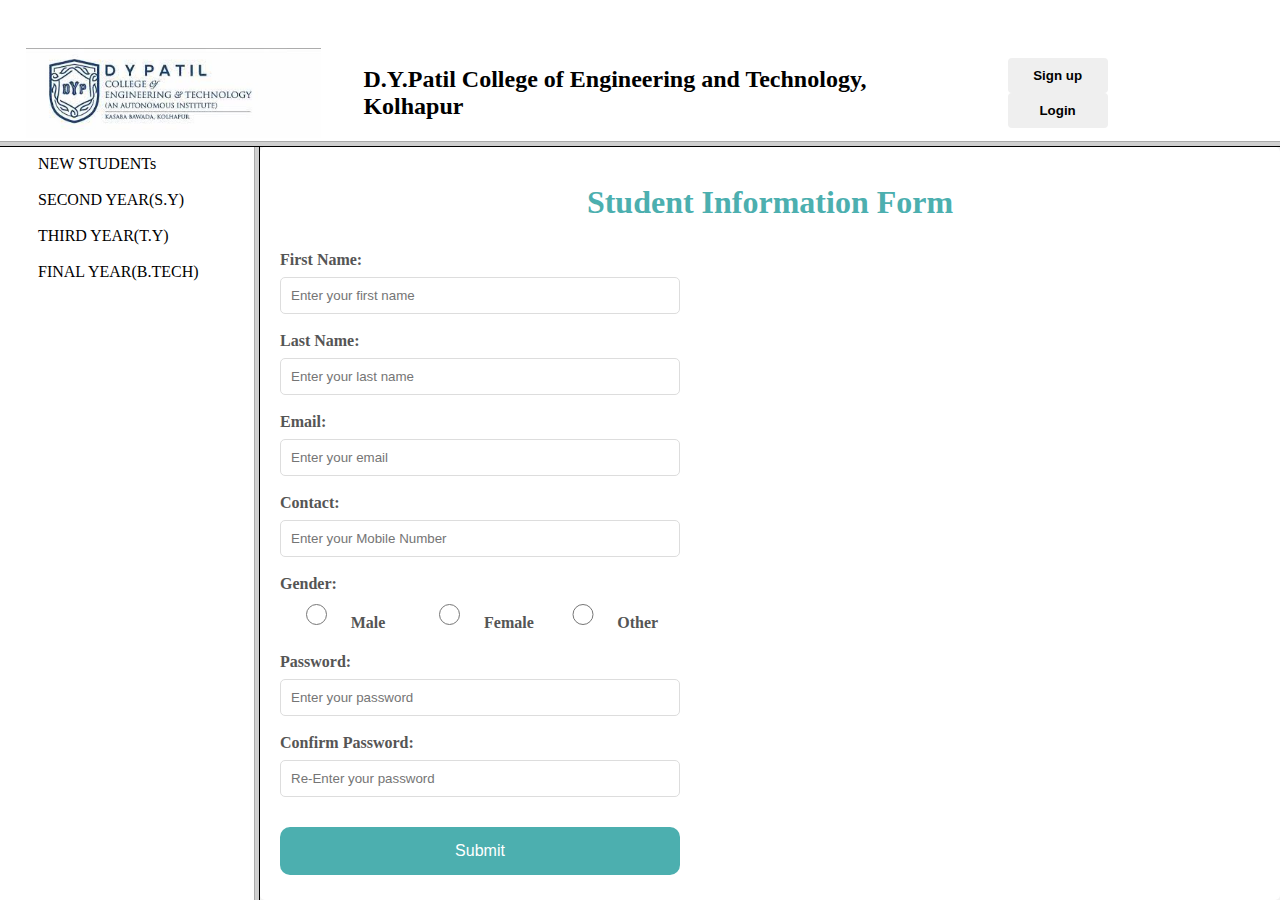
<file: Project 1/index.html>
<!DOCTYPE html>
<html>	 
	<head> 
		<title>DYPCET</title> 
	</head> 
		
	<frameset rows = "15%, 80%"> 
		<frame name = "header" src = "/header.html" /> 
		<frame name = "main" src = "/main.html" />	
	</frameset> 
    <body>  
        <h1>Project</h1>    
    </body>
</html>
</file>
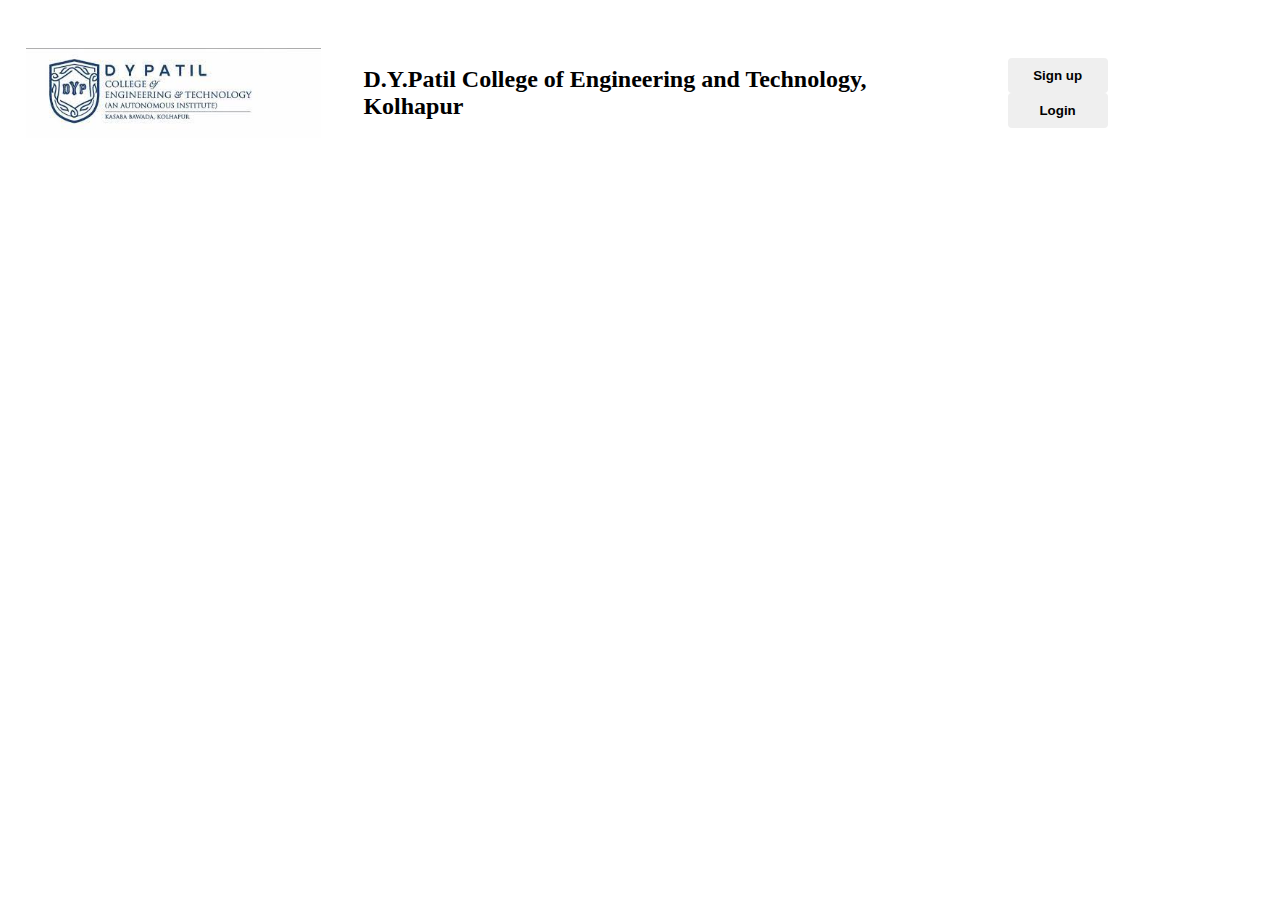
<file: header.html>
<!DOCTYPE html>
<html lang="en">
<head>
    <meta charset="UTF-8">
    <meta name="viewport" content="width=device-width, initial-scale=1.0">
    <title>Document</title>
</head>
<style>
    .nav-bar{
        display: flex;
        justify-content: flex-start;
        align-items: center;
    }
    img{
        margin-bottom: 30px;
        width: 210  px;
        height: 90px;
        margin: 18px;
    }
    h2{
        padding: 24px;
    }
    .btn{
        padding: 50px;
    } 
    button {
        cursor: pointer;
        border: 0;
        border-radius: 4px;
        font-weight: 600;
        margin: 0 10px;
        width: 100px;
        padding: 10px 0;
        transition: 0.4s;
    }
        
    button:hover {
        color: white;
        /* box-shadow: 0 0 20px rgba(104, 85, 224, 0.6);     */
        /* background-color: rgba(104, 85, 224, 1); */
	    background-color: #4cafaf; 
    
    }
</style>
<body>
    <nav>
        <div class="nav-bar">
            <img src="/logo1.jpg" alt="logo">
            <h2>D.Y.Patil College of Engineering and Technology, Kolhapur</h2>
            <div class="btn">
                <button type="button">Sign up</button>
                <button type="button">Login</button>
            </div>
        </div>
    </nav>
</body>
</html>
</file>
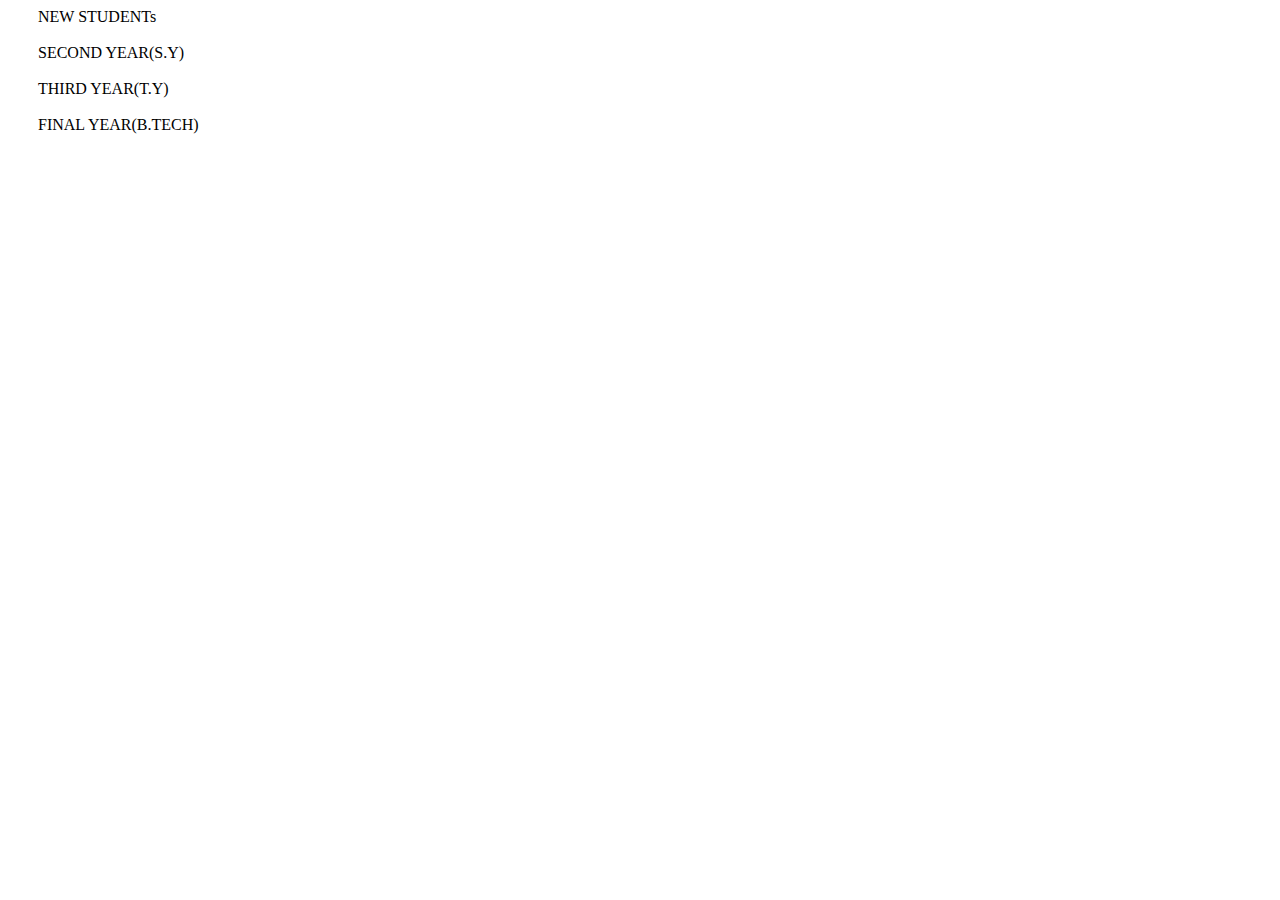
<file: left.html>
<!DOCTYPE html>
<html lang="en">
<head>
    <meta charset="UTF-8">
    <meta name="viewport" content="width=device-width, initial-scale=1.0">
    <title>Document</title>
</head>
<style>
    a{
        text-decoration: none;
        margin: 10px;
        padding: 20px;
        color: black;
    }
</style>
<body>
    <a href="">NEW STUDENTs</a>
    <br> <br>
    <a href="">SECOND YEAR(S.Y)</a>
    <br> <br>
    <a href="">THIRD YEAR(T.Y)</a>
    <br> <br>
    <a href="">FINAL YEAR(B.TECH)</a>
</body>
</html>
</file>
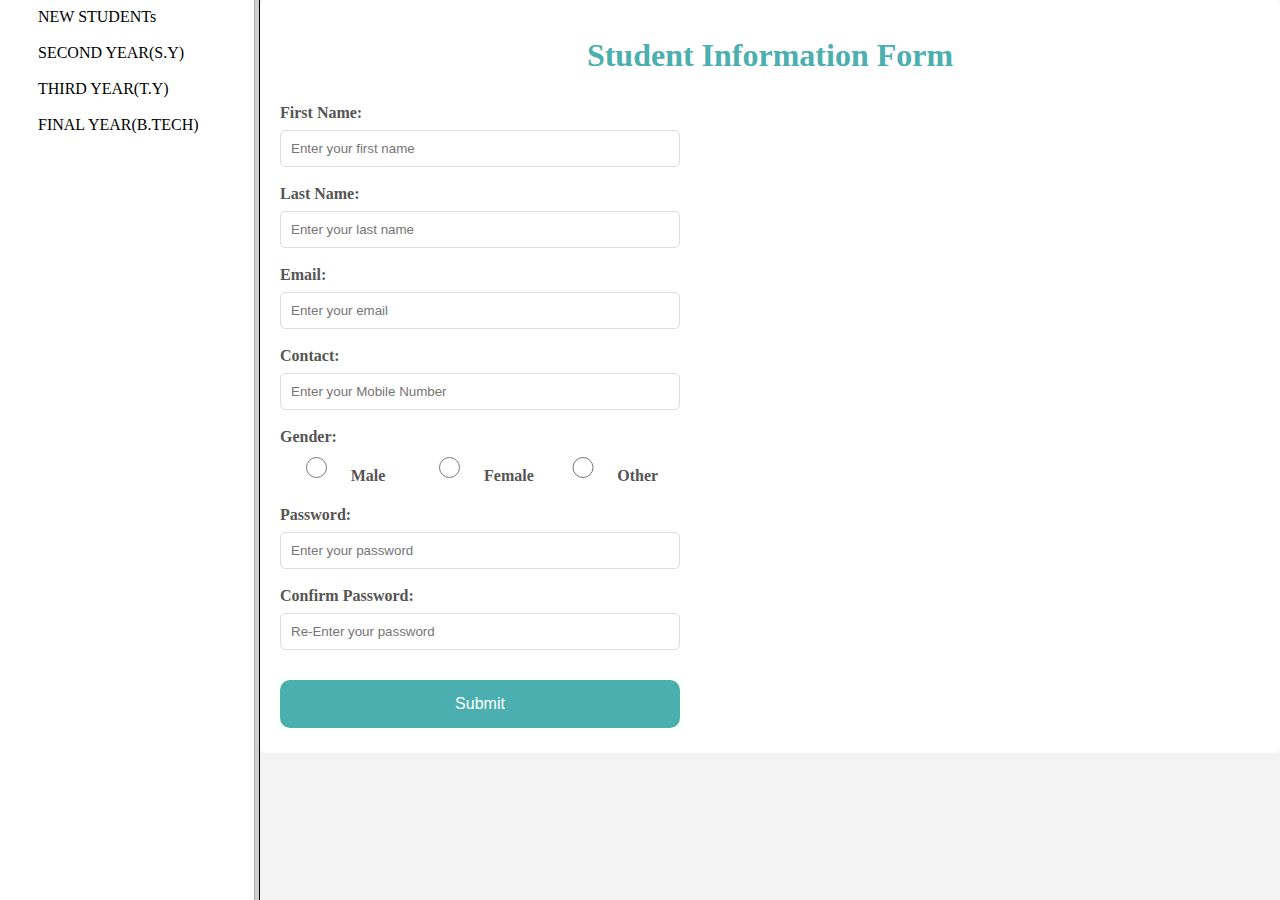
<file: main.html>
<!DOCTYPE html>
<html lang="en">
<head>
    <meta charset="UTF-8">
    <meta name="viewport" content="width=device-width, initial-scale=1.0">
    <title>Document</title>
</head>
    <frameset cols = "20%, 80%"> 
		<frame name = "left" src = "/left.html" /> 
		<frame name = "right" src = "/right.html" />	
	</frameset> 
    
</html>
</file>
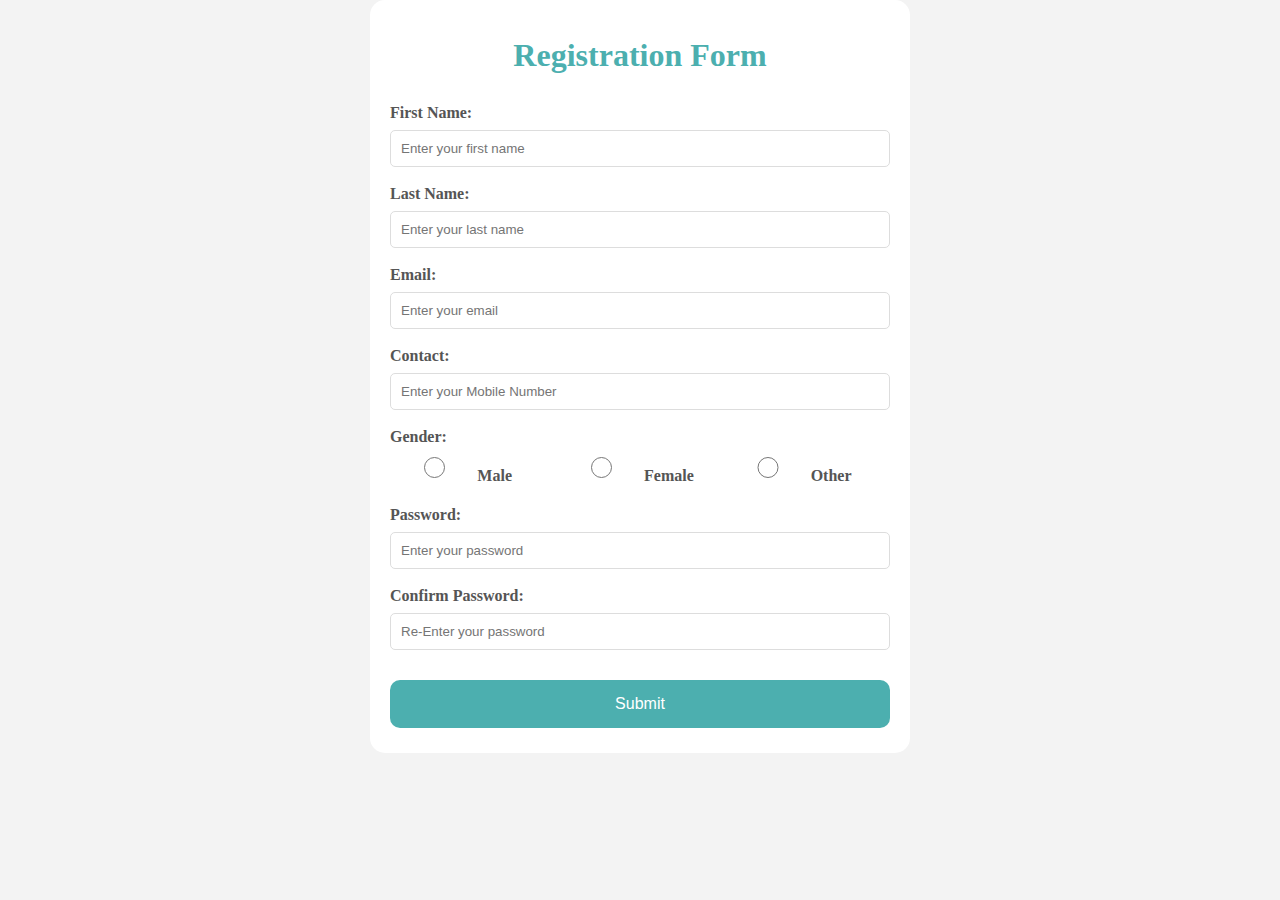
<file: registration.html>
<!DOCTYPE html> 
<html> 

<head> 
    <meta charset="UTF-8">
    <meta name="viewport" content="width=device-width, initial-scale=1.0">
	<title>Registration Form</title> 
	<link rel="stylesheet"
		href="/style.css"> 
</head> 

<body> 
	<div class="main"> 
		<h1>Registration Form</h1> 
		<form action=""> 
			<label>First Name:</label> 
			<input type="text" id="first"
				name="first"
				placeholder="Enter your first name" required> 

			<label>Last Name:</label> 
			<input type="text" id="last"
				name="last"
				placeholder="Enter your last name" required> 

			<label>Email:</label> 
			<input type="email" id="email"
				name="email"
				placeholder="Enter your email" required> 
                
            <label>Contact:</label> 
            <input type="text" id="mobile"
                    name="mobile"
                    placeholder="Enter your Mobile Number" required 
                    maxlength="10"> 
    
            
            <label>Gender:</label> 
            <div class="gender-class">
                <input type="radio" id="male" name="male" value="male">
                <label>Male</label>
                <input type="radio" name="female" value="female">
                <label>Female</label>
                <input type="radio" name="other" value="other">
                <label>Other</label>
            </div>

			<label>Password:</label> 
			<input type="password" id="password"
				name="password"
				placeholder="Enter your password"
				required> 

			<label>Confirm Password:</label> 
			<input type="password" id="repassword"
				name="repassword"
				placeholder="Re-Enter your password" required> 

			<div class="submit-btn"> 
				<button type="submit" onclick=""> 
				Submit 
				</button> 
			</div> 
		</form> 
	</div> 
	<!-- <script src="script.js"></script>  -->
</body> 

</html>
</file>
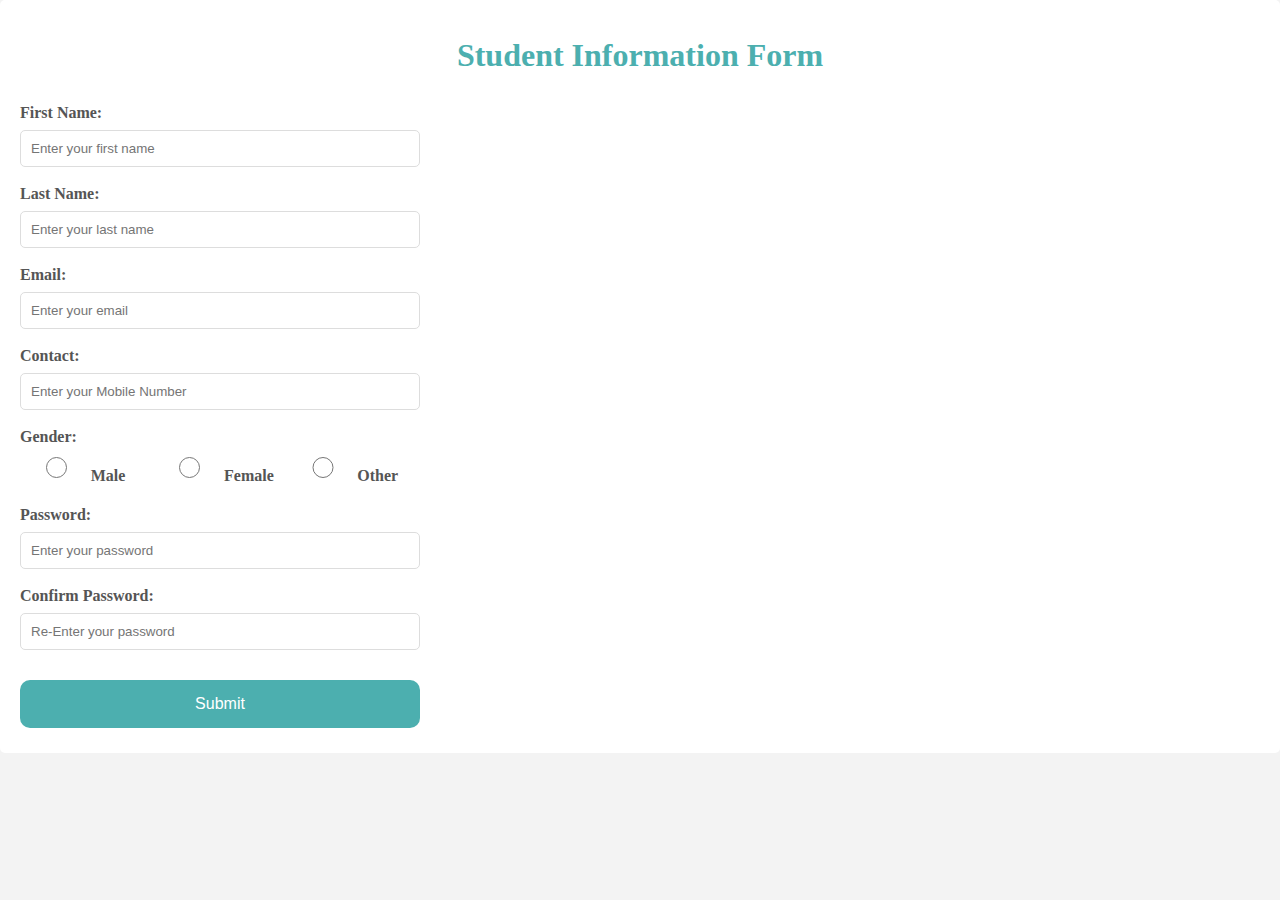
<file: right.html>
<!DOCTYPE html>
<html lang="en">
<head>
    <meta charset="UTF-8">
    <meta name="viewport" content="width=device-width, initial-scale=1.0">
    <title>Document</title>
</head>
<style>
body { 
	display: flex; 
	align-items: center; 
	justify-content: center; 
	font-family: 'Times New Roman', Times, serif; 
	line-height: 1.5; 
	background: #f3f3f3; 
	margin: 0; 
} 

.main { 
	background-color: #fff; 
	border-radius: 5px; 
	padding: 10px 20px; 
	width: 100%; 
	text-align: center; 
} 

form{
    text-align: center;
    margin-left: 3  0px;
    width: 400px;
}
h1 { 
	color: #4cafaf; 
} 

label { 
	display: block; 
	width: 100%; 
	margin-top: 10px; 
	margin-bottom: 5px; 
	text-align: left; 
	color: #555; 
	font-weight: bold; 
} 

input { 
	display: block; 
	width: 100%; 
	margin-bottom: 15px; 
	padding: 10px; 
	box-sizing: border-box; 
	border: 1px solid #ddd; 
	border-radius: 5px; 
} 

.gender-class{
    display: flex;
    justify-content: center;

}
.submit-btn{ 
	display: flex; 
	justify-content: center; 
	align-items: center; 
}

button { 
	font-size: 16px; 
	padding: 15px; 
	border-radius: 10px; 
	margin-top: 15px; 
	margin-bottom: 15px; 
	border: none; 
	color: white; 
	cursor: pointer; 
	background-color: #4cafaf; 
	width: 100%; 
} 


</style>
<body>
    <div class="main">   
		<h1>Student Information Form</h1> 
		<form action=""> 
			<label>First Name:</label> 
			<input type="text" id="first"
				name="first"
				placeholder="Enter your first name" required> 

			<label>Last Name:</label> 
			<input type="text" id="last"
				name="last"
				placeholder="Enter your last name" required> 

			<label>Email:</label> 
			<input type="email" id="email"
				name="email"
				placeholder="Enter your email" required> 
                
            <label>Contact:</label> 
            <input type="text" id="mobile"
                    name="mobile"
                    placeholder="Enter your Mobile Number" required 
                    maxlength="10"> 
    
            
            <label>Gender:</label> 
            <div class="gender-class">
                <input type="radio" id="male" name="male" value="male">
                <label>Male</label>
                <input type="radio" name="female" value="female">
                <label>Female</label>
                <input type="radio" name="other" value="other">
                <label>Other</label>
            </div>

			<label>Password:</label> 
			<input type="password" id="password"
				name="password"
				placeholder="Enter your password"
				required> 

			<label>Confirm Password:</label> 
			<input type="password" id="repassword"
				name="repassword"
				placeholder="Re-Enter your password" required> 

			<div class="submit-btn"> 
				<button type="submit" onclick=""> 
				Submit 
				</button> 
			</div> 
		</form> 
	</div> 
	
</body>
</html>
</file>
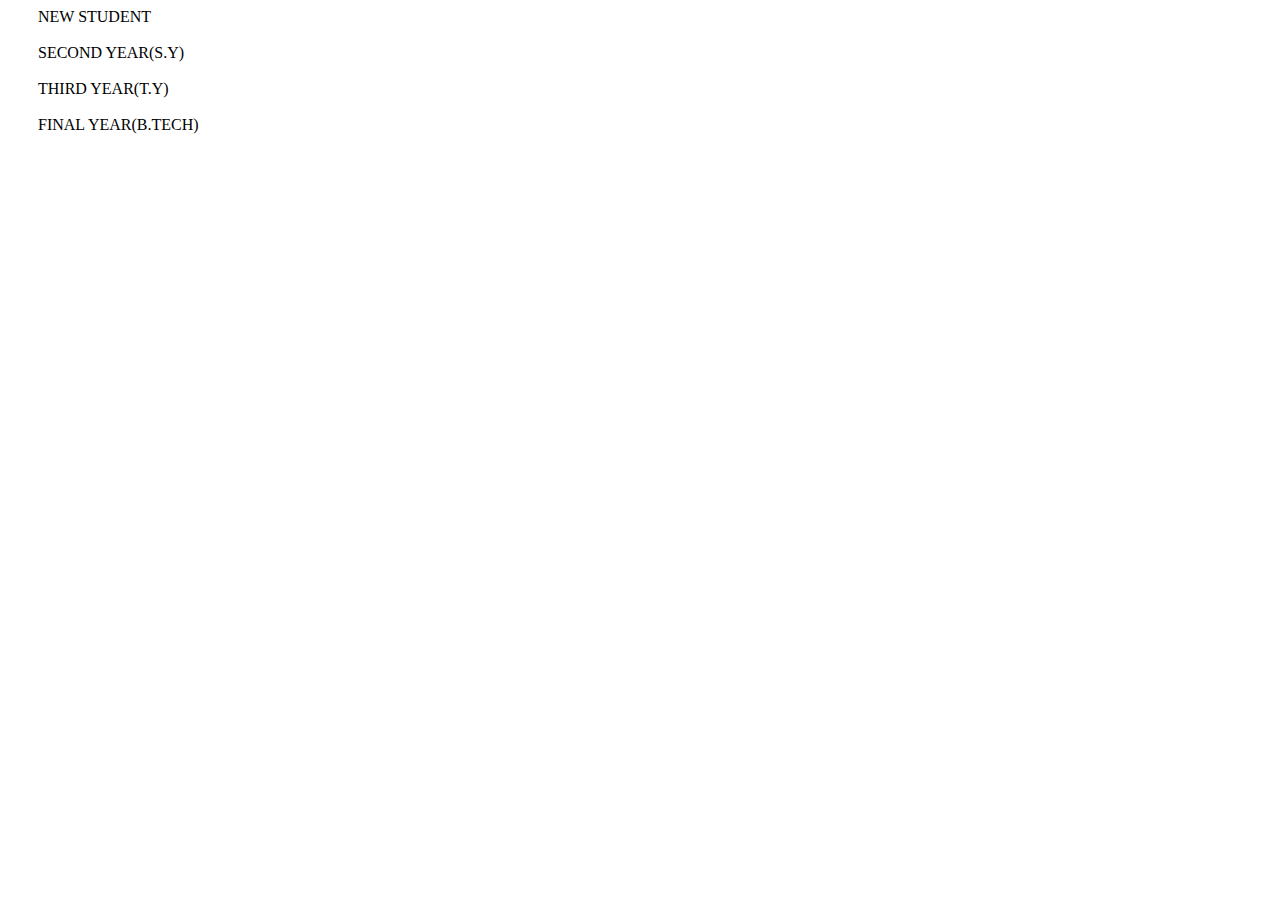
<file: Project 1/left.html>
<!DOCTYPE html>
<html lang="en">
<head>
    <meta charset="UTF-8">
    <meta name="viewport" content="width=device-width, initial-scale=1.0">
    <title>Document</title>
</head>
<style>
    a{
        text-decoration: none;
        margin: 10px;
        padding: 20px;
        color: black;
    }
</style>
<body>
    <a href="">NEW STUDENT</a>
    <br> <br>
    <a href="">SECOND YEAR(S.Y)</a>
    <br> <br>
    <a href="">THIRD YEAR(T.Y)</a>
    <br> <br>
    <a href="">FINAL YEAR(B.TECH)</a>
</body>
</html>
</file>
<file: style.css>
body { 
	display: flex; 
	align-items: center; 
	justify-content: center; 
	font-family: 'Times New Roman', Times, serif; 
	line-height: 1.5; 
	background: #f3f3f3; 
	margin: 0; 
} 

.main { 
	background-color: #fff; 
	border-radius: 15px; 
	padding: 10px 20px; 
	width: 500px; 
	text-align: center; 
} 

h1 { 
	color: #4cafaf; 
} 

label { 
	display: block; 
	width: 100%; 
	margin-top: 10px; 
	margin-bottom: 5px; 
	text-align: left; 
	color: #555; 
	font-weight: bold; 
} 

input { 
	display: block; 
	width: 100%; 
	margin-bottom: 15px; 
	padding: 10px; 
	box-sizing: border-box; 
	border: 1px solid #ddd; 
	border-radius: 5px; 
} 

.gender-class{
    display: flex;
    justify-content: center;

}
.submit-btn{ 
	display: flex; 
	justify-content: center; 
	align-items: center; 
}

button { 
	font-size: 16px; 
	padding: 15px; 
	border-radius: 10px; 
	margin-top: 15px; 
	margin-bottom: 15px; 
	border: none; 
	color: white; 
	cursor: pointer; 
	background-color: #4cafaf; 
	width: 100%; 
}
</file>
